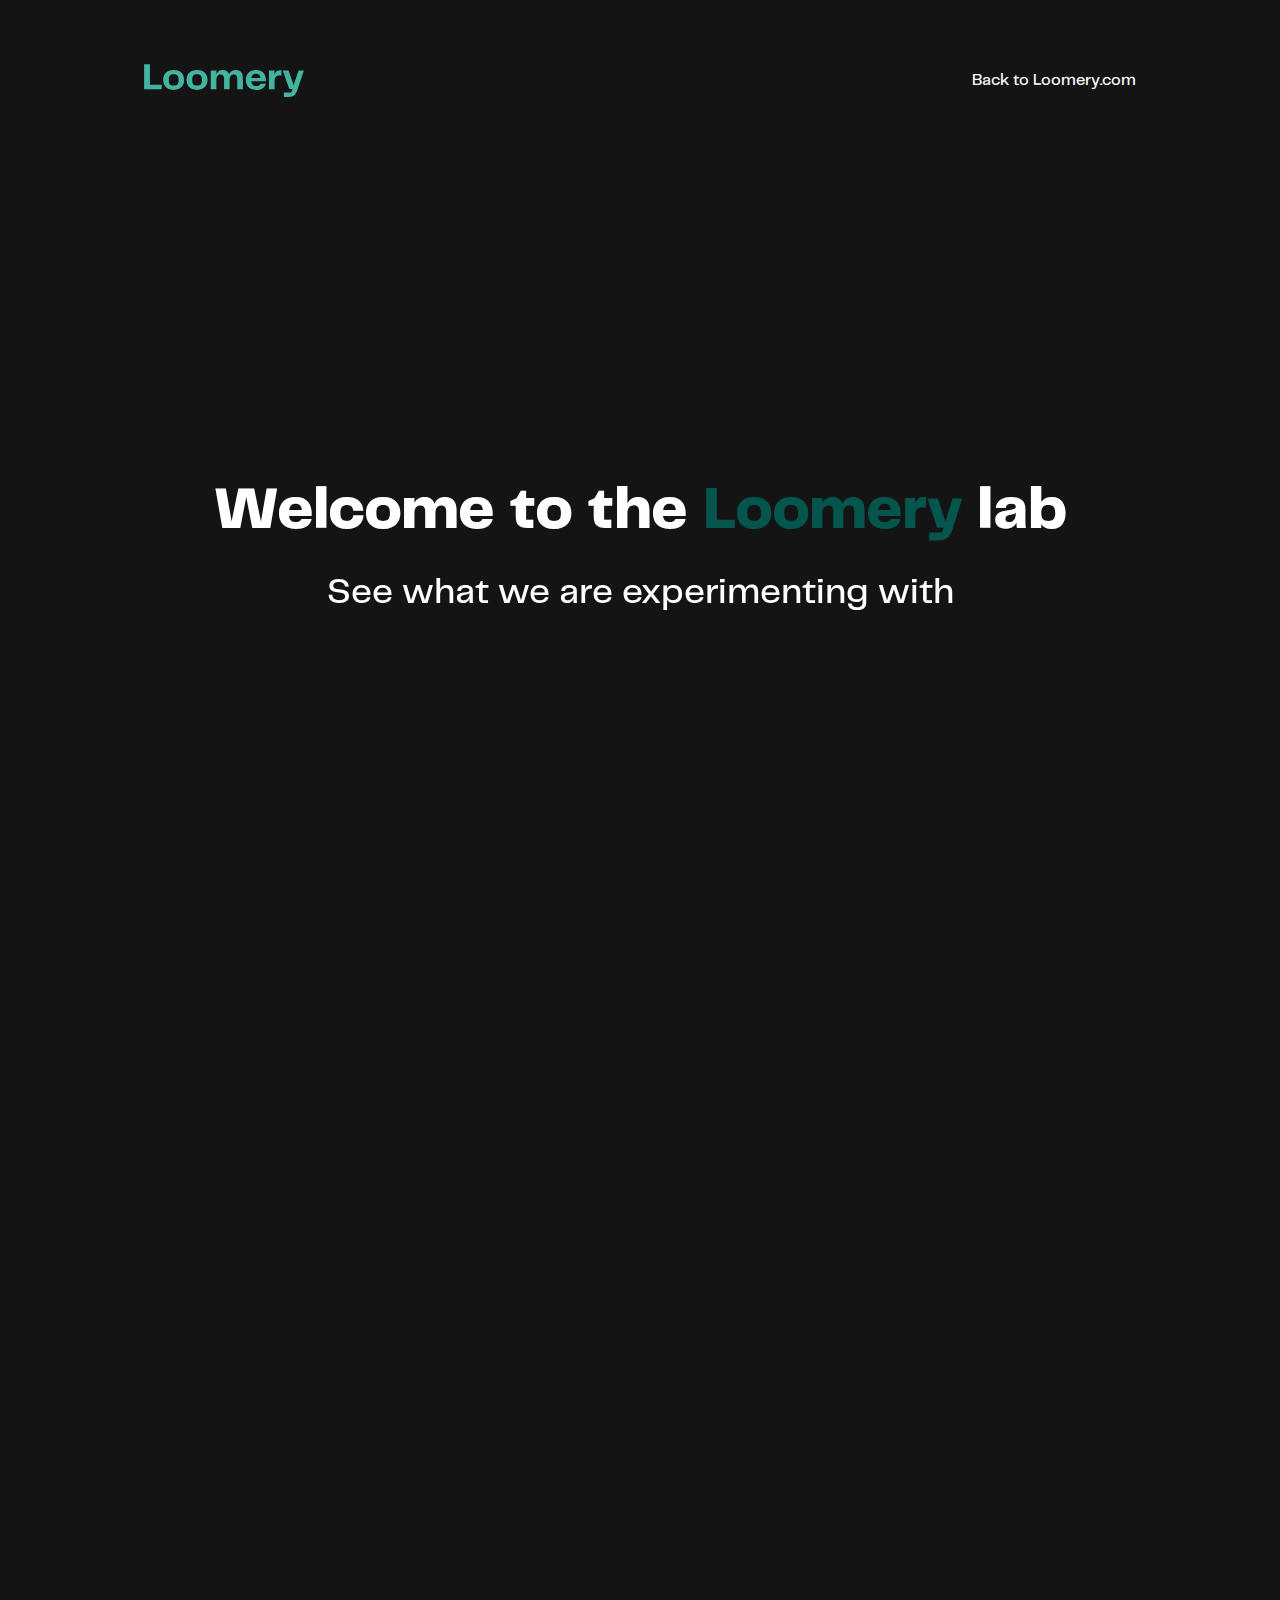
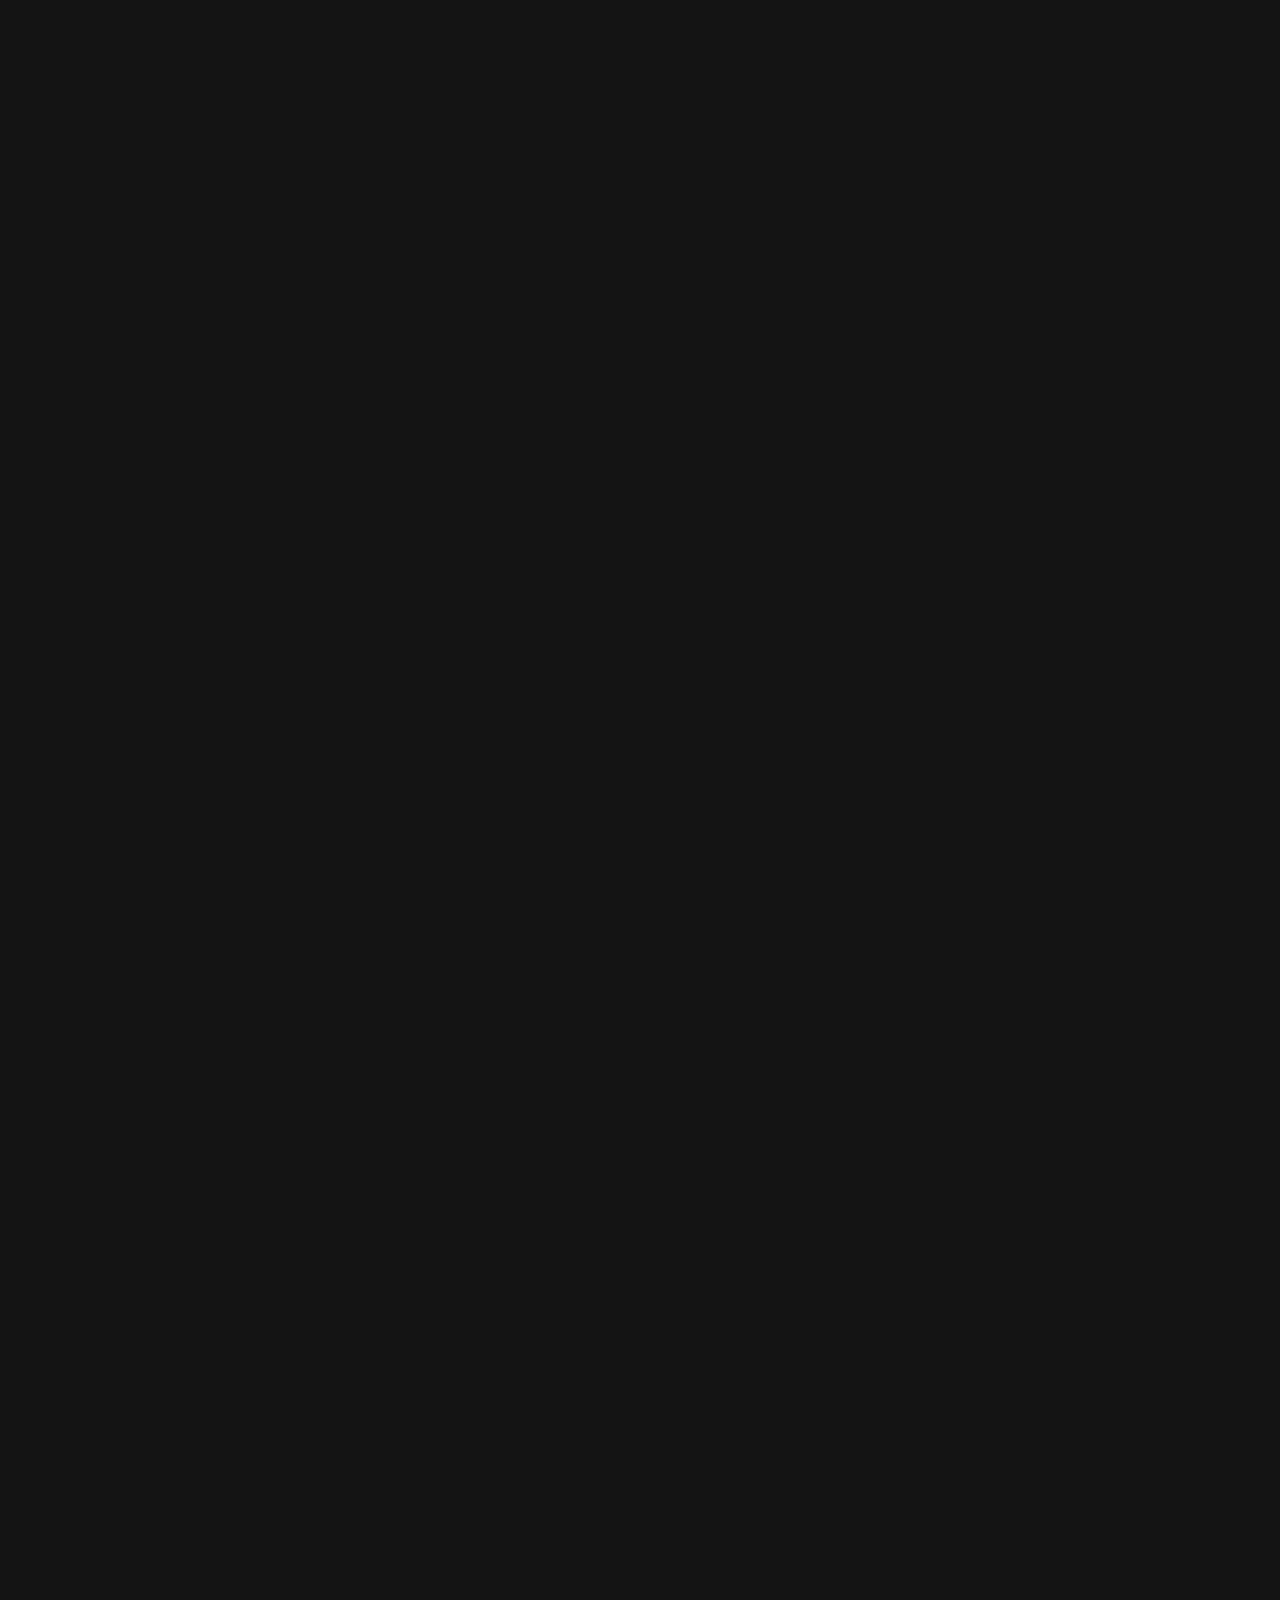
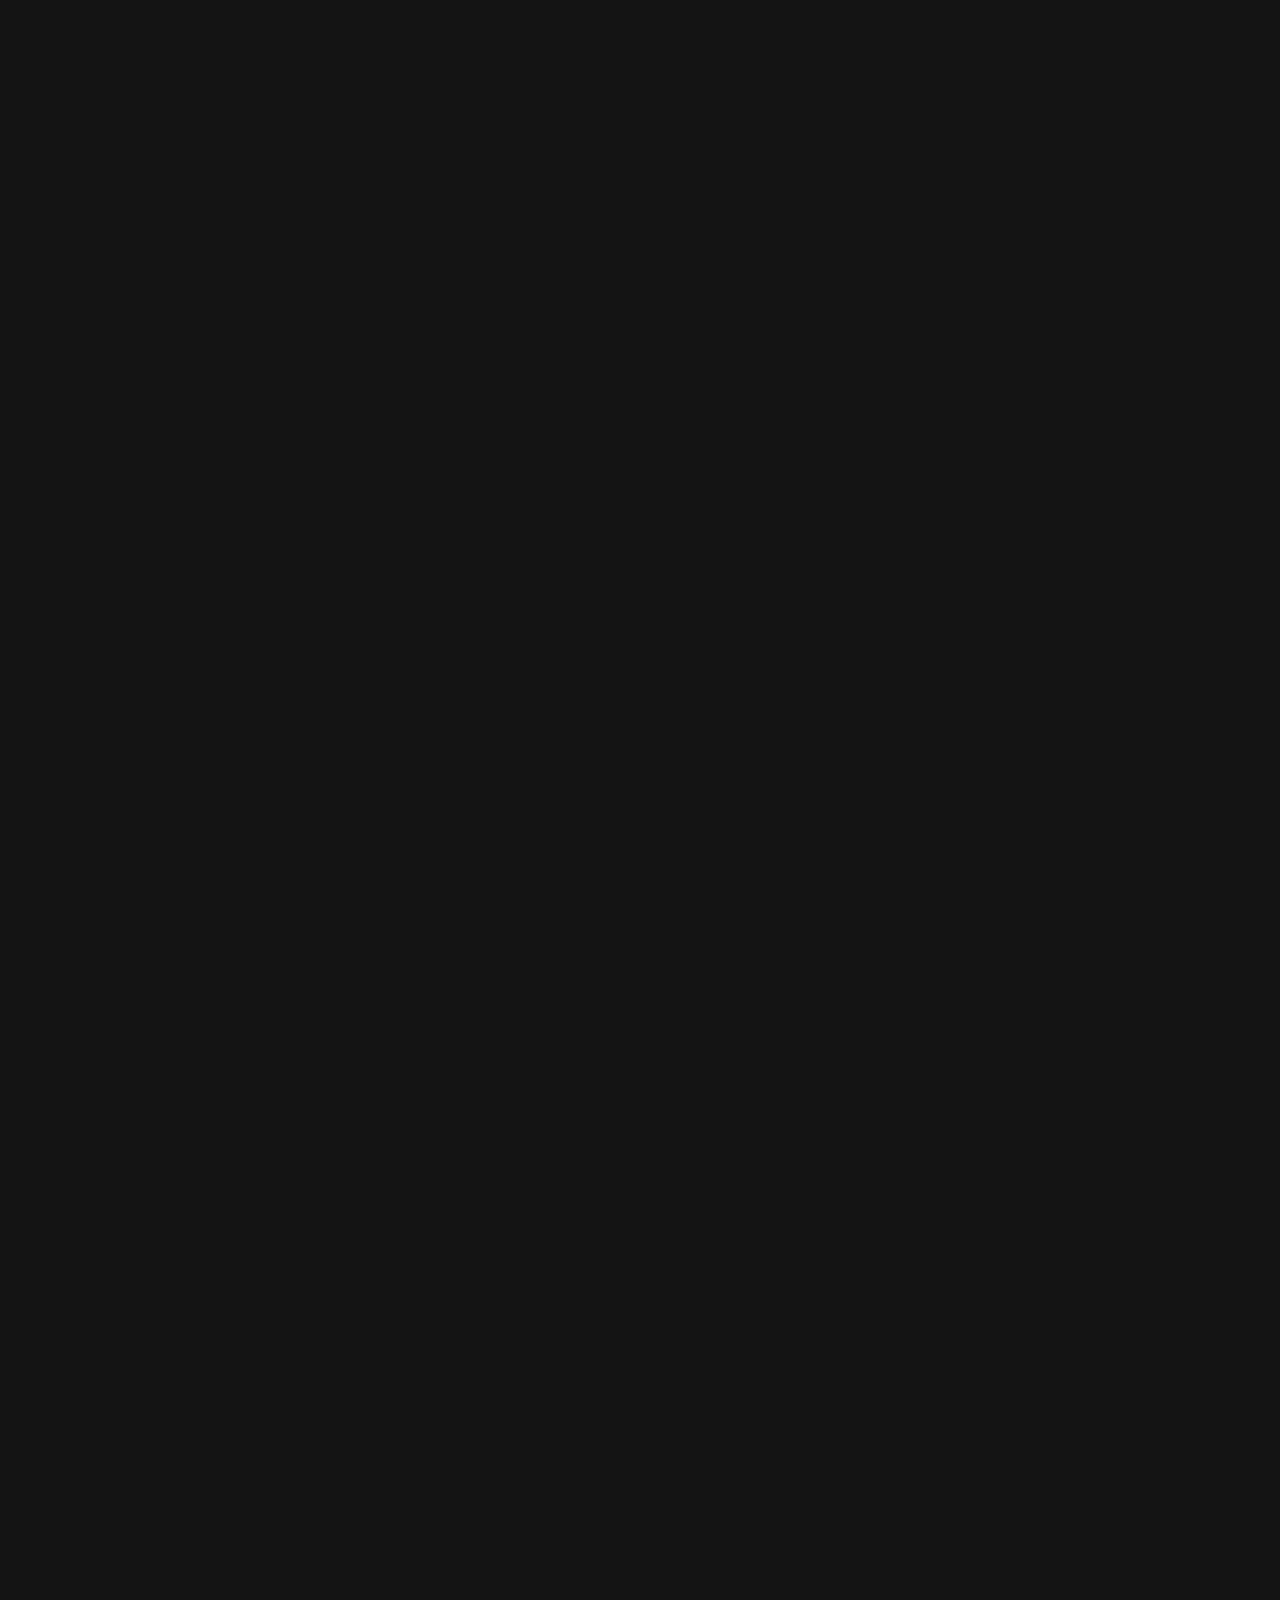
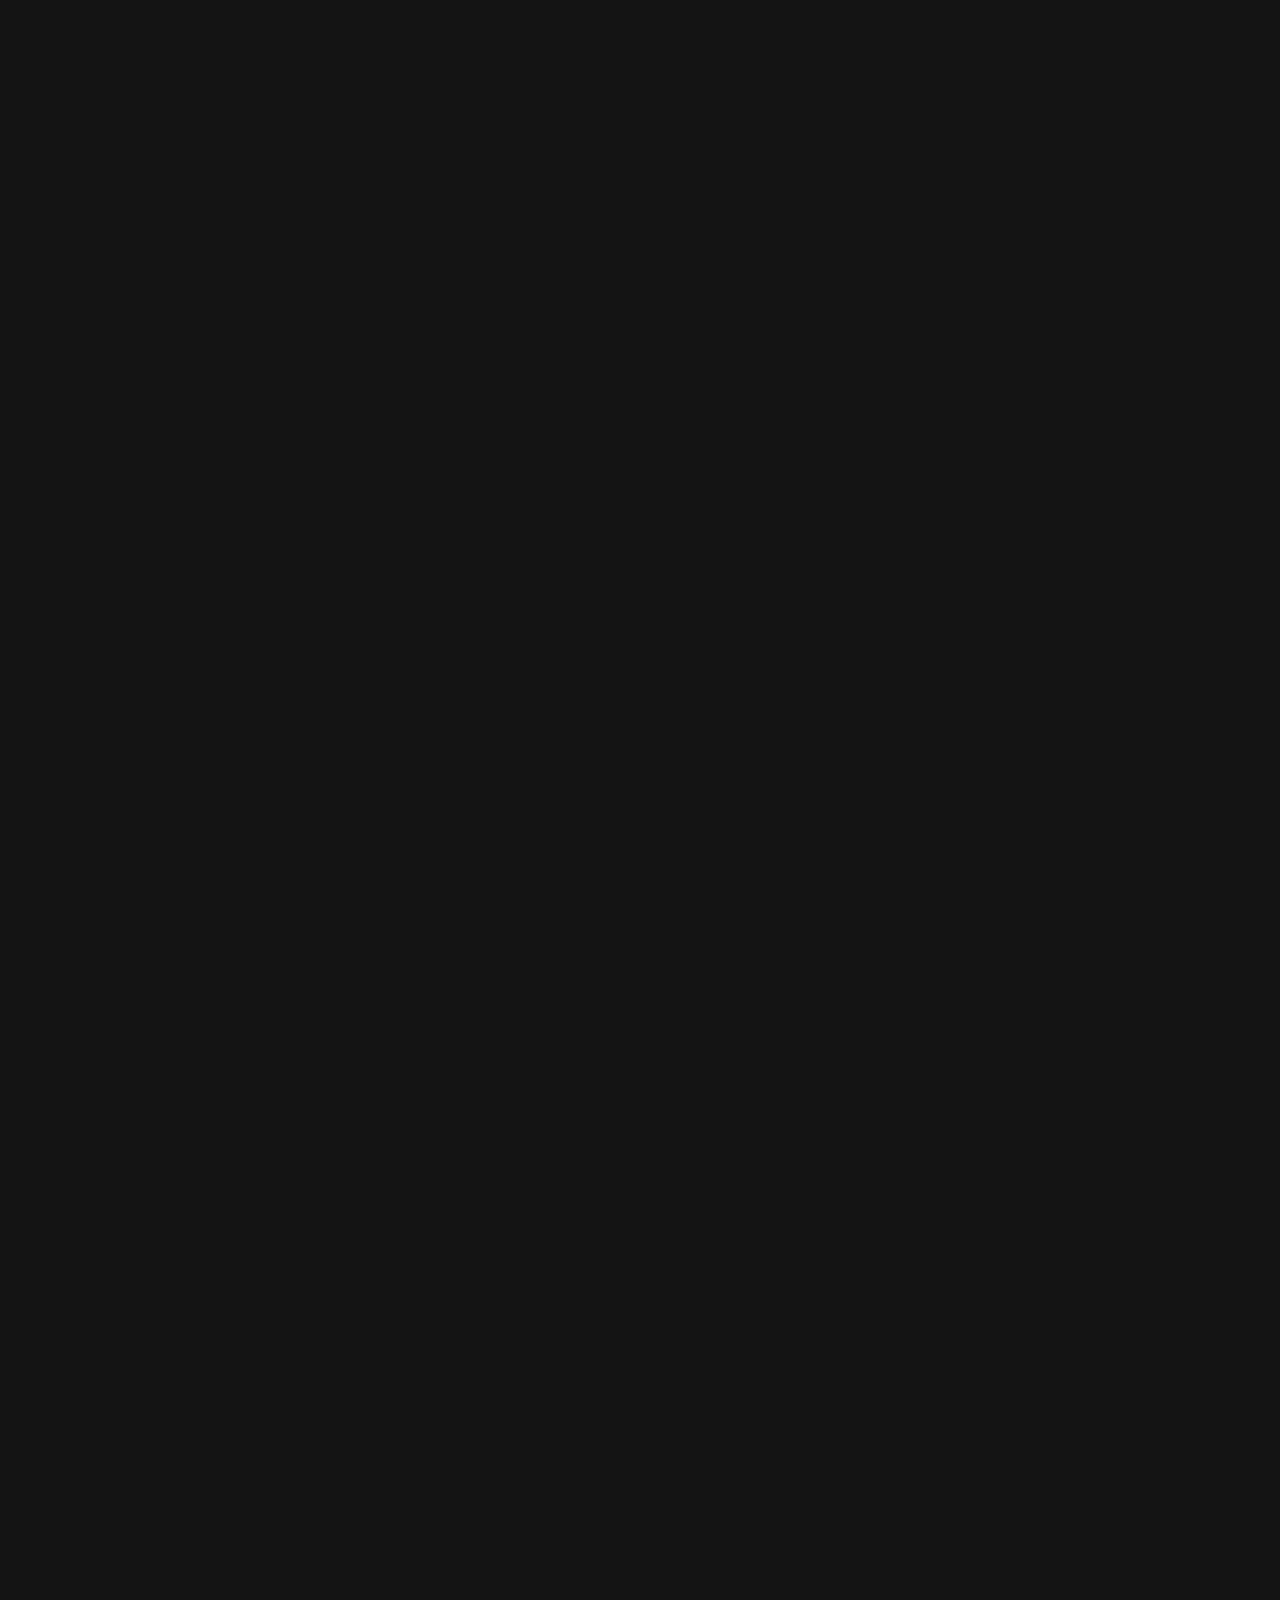
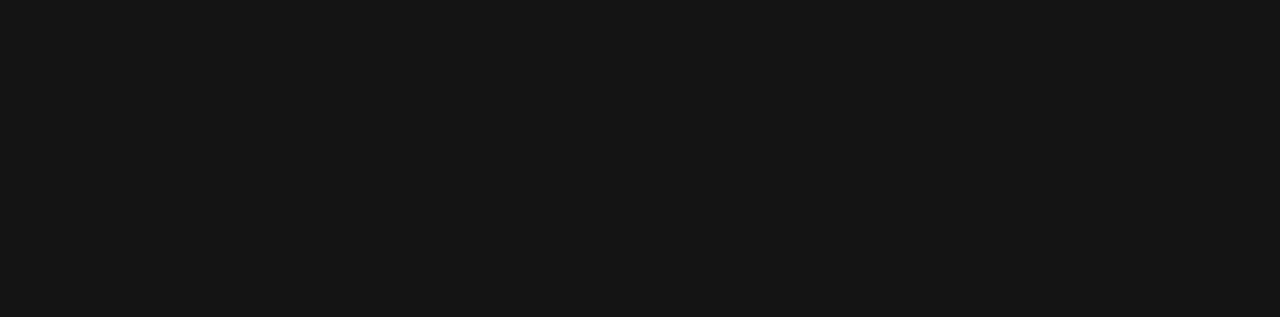
<file: index.html>
<!DOCTYPE html><html lang="en"> <head><meta charset="UTF-8"><meta name="description" content="Astro description"><meta name="viewport" content="width=device-width"><link rel="icon" type="image/svg+xml" href="/favicon.svg"><link rel="stylesheet" href="/global.css"><meta name="generator" content="Astro v4.1.0"><title>Welcome to the Loomery lab.</title><!-- Open Graph / Facebook --><meta property="og:type" content="website"><meta property="og:url" content="https://lab.loomery.com"><meta property="og:title" content="Welcome to the Loomery lab."><meta property="og:description" content="See what we are experimenting with."><meta property="og:image" content=""><!-- Twitter --><meta property="twitter:card" content="summary_large_image"><meta property="twitter:url" content="https://lab.loomery.com"><meta property="twitter:title" content="Welcome to the Loomery lab."><meta property="twitter:description" content="See what we are experimenting with."><meta property="twitter:image" content=""><link rel="stylesheet" href="/assets/asset.dGvTjJ5y.css" />
<link rel="stylesheet" href="/assets/asset.fj2nHS_6.css" />
<style>:root{--accent: #52A894}html{background:#141414;color:#fff}code{font-family:Menlo,Monaco,Lucida Console,Liberation Mono,DejaVu Sans Mono,Bitstream Vera Sans Mono,Courier New,monospace}
</style><script type="module" src="/_astro/hoisted.R2r_4uiY.js"></script></head> <body class="p-8 md:px-32 md:py-16"> <header> <nav class="text-brand-light flex md:flex-row justify-between items-center"> <a href="https://loomery.com" class="px-4"><img src="/Loomery.svg"></a> <div class="hidden md:block"> <a href="https://loomery.com" class="px-4">Back to Loomery.com</a> </div> <div class="md:hidden"> <a href="https://loomery.com"> <!-- Home icon --> <svg class="h-6 w-6 fill-current" xmlns="http://www.w3.org/2000/svg" fill="none" viewBox="0 0 24 24" stroke="currentColor"> <path stroke-linecap="round" stroke-linejoin="round" stroke-width="2" d="M3 12l2-2m0 0l7-7 7 7M5 10v10a1 1 0 002 0v-6a1 1 0 011-1h6a1 1 0 011 1v6a1 1 0 002 0V10m-9 5a1 1 0 11-2 0 1 1 0 012 0z"></path> </svg> </a> </div> </nav> </header> <main>  <section class="text-center h-screen md:h-1/2" data-aos="fade-in"> <div class="flex flex-col justify-center items-center space-y-8 my-24 py-24 md:my-48 md:py-48"> <h1 class="text-3xl md:text-6xl font-bold">Welcome to the <b class="text-brand-dark">Loomery</b> lab</h1> <h3 class="text-xl md:text-4xl">See what we are experimenting with</h3> </div> </section> <section class="flex flex-col justify-center items-center text-center space-y-8 md:space-y-16 mt-20 md:mt-44 lg:mt-96"> <div class="flex flex-wrap justify-center space-x-4 md:space-x-8" data-aos="zoom-in"> <img class="h-12 md:h-24" src="/ML.svg"><img class="h-12 md:h-24" src="/XR.svg"> </div> <div data-aos="fade-in"> <h1 class="text-4xl md:text-8xl mb-8 md:mb-16 tracking-wide">GenML <b class="text-brand-dark font-bold">x</b> XR</h1> </div>  <div class="flex flex-col text-center items-center space-y-8 md:space-y-16 pb-24 md:pb-12"> <div class="space-y-2 md:space-y-4 max-w-xs md:max-w-4xl"> <h2 class="text-3xl md:text-5xl leading-tight" data-aos="fade-right">Introducing StorySight</h2> <h2 class="text-xl md:text-3xl text-gray-400" data-aos="fade-left">Apple Vision Pro</h2> </div> <iframe src="https://player.vimeo.com/video/844899766?h=ab41a358f5&#38;autoplay=1&#38;loop=1" class="w-[70vw] h-[30vh] lg:w-[900px] lg:h-[700px]" allow="autoplay; fullscreen" allowfullscreen data-aos="fade-in"></iframe> <p class="max-w-xs md:max-w-3xl text-sm md:text-xl" data-aos="fade-up">StorySight is an experience that combines XR and GenML that allows you to be inside the story, experiencing books in a whole new dimension. StorySight is an example of how GenML can be married up with spatial computing to create new experiences.</p> <a href="/prototypes/storysight" class="text-xl md:text-2xl text-brand-dark" data-aos="fade-in">Learn more</a> </div>  </section> <section class="flex flex-col justify-center items-center text-center space-y-8 md:space-y-16 mt-20 md:mt-44 lg:mt-96"> <div class="flex flex-wrap justify-center space-x-4 md:space-x-8" data-aos="zoom-in"> <img class="h-12 md:h-24" src="/ML.svg"> </div> <div data-aos="fade-in"> <h1 class="text-4xl md:text-8xl mb-8 md:mb-16 tracking-wide">Machine Learning <b class="text-brand-dark font-bold"></b> </h1> </div>  <div class="flex flex-col text-center items-center space-y-8 md:space-y-16 pb-24 md:pb-12"> <div class="space-y-2 md:space-y-4 max-w-xs md:max-w-4xl"> <h2 class="text-3xl md:text-5xl leading-tight" data-aos="fade-right">Generate narration for ANY video</h2> <h2 class="text-xl md:text-3xl text-gray-400" data-aos="fade-left">iOS</h2> </div> <iframe src="https://player.vimeo.com/video/899177107?h=ab41a358f5&#38;autoplay=1&#38;loop=1" class="w-[70vw] h-[30vh] lg:w-[900px] lg:h-[700px]" allow="autoplay; fullscreen" allowfullscreen data-aos="fade-in"></iframe> <p class="max-w-xs md:max-w-3xl text-sm md:text-xl" data-aos="fade-up">Generate cool voiceovers to your videos in any style your like. This is me doing callisthenics in the video with narration in the style of Alan Partrige doing a eulogy.</p> <a href="/prototypes/storysight" class="text-xl md:text-2xl text-brand-dark" data-aos="fade-in">Learn more</a> </div>  </section> <section class="flex flex-col justify-center items-center text-center space-y-8 md:space-y-16 mt-20 md:mt-44 lg:mt-96"> <div class="flex flex-wrap justify-center space-x-4 md:space-x-8" data-aos="zoom-in"> <img class="h-12 md:h-24" src="/XR.svg"> </div> <div data-aos="fade-in"> <h1 class="text-4xl md:text-8xl mb-8 md:mb-16 tracking-wide">Extended Reality <b class="text-brand-dark font-bold"></b> </h1> </div>  <div class="flex flex-col text-center items-center space-y-8 md:space-y-16 pb-24 md:pb-12"> <div class="space-y-2 md:space-y-4 max-w-xs md:max-w-4xl"> <h2 class="text-3xl md:text-5xl leading-tight" data-aos="fade-right">Your personalised shopping experience with XR</h2> <h2 class="text-xl md:text-3xl text-gray-400" data-aos="fade-left">Apple Vision Pro</h2> </div> <iframe src="https://player.vimeo.com/video/899182055?h=ab41a358f5&#38;autoplay=1&#38;loop=1" class="w-[70vw] h-[30vh] lg:w-[900px] lg:h-[700px]" allow="autoplay; fullscreen" allowfullscreen data-aos="fade-in"></iframe> <p class="max-w-xs md:max-w-3xl text-sm md:text-xl" data-aos="fade-up">All the benefits of a brick and mortar store, but in the comfort of your own home. This is a demo of how XR can be used to create a personalised shopping experience with fully customisable life size shop items.</p> <a href="/prototypes/storysight" class="text-xl md:text-2xl text-brand-dark" data-aos="fade-in">Learn more</a> </div>  </section>  </main>  </body> </html>
</file>
<file: global.css>
@import url('https://fonts.googleapis.com/css2?family=Montserrat');

@font-face {
    font-family: 'Telegraf';
    src: url('/fonts/Telegraf-Regular.woff2') format('woff2'),
         url('/fonts/Telegraf-Regular.woff') format('woff');
    font-weight: 400;
    font-style: normal;
}

@font-face {
    font-family: 'Telegraf';
    src: url('/fonts/Telegraf-Medium.woff2') format('woff2'),
         url('/fonts/Telegraf-Medium.woff') format('woff');
    font-weight: 400;
    font-style: normal;
}

/* @font-face {
    font-family: 'Telegraf';
    src: url('/fonts/Telegraf-Black.woff2') format('woff2'),
         url('/fonts/Telegraf-Black.woff') format('woff');
    font-weight: 400;
    font-style: normal;
} */
  
@font-face {
    font-family: 'Telegraf';
    src: url('/fonts/Telegraf-Bold.woff2') format('woff2'),
         url('/fonts/Telegraf-Bold.woff') format('woff');
    font-weight: 700;
    font-style: normal;
}

@font-face {
    font-family: 'Telegraf';
    src: url('/fonts/Telegraf-SemiBold.woff2') format('woff2'),
         url('/fonts/Telegraf-SemiBold.woff') format('woff');
    font-weight: 700;
    font-style: normal;
}

@font-face {
    font-family: 'Telegraf';
    src: url('/fonts/Telegraf-UltraBold.woff2') format('woff2'),
         url('/fonts/Telegraf-UltraBold.woff') format('woff');
    font-weight: 700;
    font-style: normal;
}
  
@font-face {
    font-family: 'Telegraf';
    src: url('/fonts/Telegraf-Italic.woff2') format('woff2'),
         url('/fonts/Telegraf-Italic.woff') format('woff');
    font-weight: 400;
    font-style: italic;
}
  
@font-face {
    font-family: 'Telegraf';
    src: url('/fonts/Telegraf-BoldItalic.woff2') format('woff2'),
         url('/fonts/Telegraf-BoldItalic.woff') format('woff');
    font-weight: 700;
    font-style: italic;
}

* {
    font-family: 'Telegraf', 'Montserrat', sans-serif;
}
</file>
<file: assets/asset.fj2nHS_6.css>
*,:before,:after{box-sizing:border-box;border-width:0;border-style:solid;border-color:#e5e7eb}:before,:after{--tw-content: ""}html{line-height:1.5;-webkit-text-size-adjust:100%;-moz-tab-size:4;-o-tab-size:4;tab-size:4;font-family:ui-sans-serif,system-ui,-apple-system,BlinkMacSystemFont,Segoe UI,Roboto,Helvetica Neue,Arial,Noto Sans,sans-serif,"Apple Color Emoji","Segoe UI Emoji",Segoe UI Symbol,"Noto Color Emoji";font-feature-settings:normal;font-variation-settings:normal}body{margin:0;line-height:inherit}hr{height:0;color:inherit;border-top-width:1px}abbr:where([title]){-webkit-text-decoration:underline dotted;text-decoration:underline dotted}h1,h2,h3,h4,h5,h6{font-size:inherit;font-weight:inherit}a{color:inherit;text-decoration:inherit}b,strong{font-weight:bolder}code,kbd,samp,pre{font-family:ui-monospace,SFMono-Regular,Menlo,Monaco,Consolas,Liberation Mono,Courier New,monospace;font-feature-settings:normal;font-variation-settings:normal;font-size:1em}small{font-size:80%}sub,sup{font-size:75%;line-height:0;position:relative;vertical-align:baseline}sub{bottom:-.25em}sup{top:-.5em}table{text-indent:0;border-color:inherit;border-collapse:collapse}button,input,optgroup,select,textarea{font-family:inherit;font-feature-settings:inherit;font-variation-settings:inherit;font-size:100%;font-weight:inherit;line-height:inherit;color:inherit;margin:0;padding:0}button,select{text-transform:none}button,[type=button],[type=reset],[type=submit]{-webkit-appearance:button;background-color:transparent;background-image:none}:-moz-focusring{outline:auto}:-moz-ui-invalid{box-shadow:none}progress{vertical-align:baseline}::-webkit-inner-spin-button,::-webkit-outer-spin-button{height:auto}[type=search]{-webkit-appearance:textfield;outline-offset:-2px}::-webkit-search-decoration{-webkit-appearance:none}::-webkit-file-upload-button{-webkit-appearance:button;font:inherit}summary{display:list-item}blockquote,dl,dd,h1,h2,h3,h4,h5,h6,hr,figure,p,pre{margin:0}fieldset{margin:0;padding:0}legend{padding:0}ol,ul,menu{list-style:none;margin:0;padding:0}dialog{padding:0}textarea{resize:vertical}input::-moz-placeholder,textarea::-moz-placeholder{opacity:1;color:#9ca3af}input::placeholder,textarea::placeholder{opacity:1;color:#9ca3af}button,[role=button]{cursor:pointer}:disabled{cursor:default}img,svg,video,canvas,audio,iframe,embed,object{display:block;vertical-align:middle}img,video{max-width:100%;height:auto}[hidden]{display:none}*,:before,:after{--tw-border-spacing-x: 0;--tw-border-spacing-y: 0;--tw-translate-x: 0;--tw-translate-y: 0;--tw-rotate: 0;--tw-skew-x: 0;--tw-skew-y: 0;--tw-scale-x: 1;--tw-scale-y: 1;--tw-pan-x: ;--tw-pan-y: ;--tw-pinch-zoom: ;--tw-scroll-snap-strictness: proximity;--tw-gradient-from-position: ;--tw-gradient-via-position: ;--tw-gradient-to-position: ;--tw-ordinal: ;--tw-slashed-zero: ;--tw-numeric-figure: ;--tw-numeric-spacing: ;--tw-numeric-fraction: ;--tw-ring-inset: ;--tw-ring-offset-width: 0px;--tw-ring-offset-color: #fff;--tw-ring-color: rgb(59 130 246 / .5);--tw-ring-offset-shadow: 0 0 #0000;--tw-ring-shadow: 0 0 #0000;--tw-shadow: 0 0 #0000;--tw-shadow-colored: 0 0 #0000;--tw-blur: ;--tw-brightness: ;--tw-contrast: ;--tw-grayscale: ;--tw-hue-rotate: ;--tw-invert: ;--tw-saturate: ;--tw-sepia: ;--tw-drop-shadow: ;--tw-backdrop-blur: ;--tw-backdrop-brightness: ;--tw-backdrop-contrast: ;--tw-backdrop-grayscale: ;--tw-backdrop-hue-rotate: ;--tw-backdrop-invert: ;--tw-backdrop-opacity: ;--tw-backdrop-saturate: ;--tw-backdrop-sepia: }::backdrop{--tw-border-spacing-x: 0;--tw-border-spacing-y: 0;--tw-translate-x: 0;--tw-translate-y: 0;--tw-rotate: 0;--tw-skew-x: 0;--tw-skew-y: 0;--tw-scale-x: 1;--tw-scale-y: 1;--tw-pan-x: ;--tw-pan-y: ;--tw-pinch-zoom: ;--tw-scroll-snap-strictness: proximity;--tw-gradient-from-position: ;--tw-gradient-via-position: ;--tw-gradient-to-position: ;--tw-ordinal: ;--tw-slashed-zero: ;--tw-numeric-figure: ;--tw-numeric-spacing: ;--tw-numeric-fraction: ;--tw-ring-inset: ;--tw-ring-offset-width: 0px;--tw-ring-offset-color: #fff;--tw-ring-color: rgb(59 130 246 / .5);--tw-ring-offset-shadow: 0 0 #0000;--tw-ring-shadow: 0 0 #0000;--tw-shadow: 0 0 #0000;--tw-shadow-colored: 0 0 #0000;--tw-blur: ;--tw-brightness: ;--tw-contrast: ;--tw-grayscale: ;--tw-hue-rotate: ;--tw-invert: ;--tw-saturate: ;--tw-sepia: ;--tw-drop-shadow: ;--tw-backdrop-blur: ;--tw-backdrop-brightness: ;--tw-backdrop-contrast: ;--tw-backdrop-grayscale: ;--tw-backdrop-hue-rotate: ;--tw-backdrop-invert: ;--tw-backdrop-opacity: ;--tw-backdrop-saturate: ;--tw-backdrop-sepia: }.container{width:100%}@media (min-width: 640px){.container{max-width:640px}}@media (min-width: 768px){.container{max-width:768px}}@media (min-width: 1024px){.container{max-width:1024px}}@media (min-width: 1280px){.container{max-width:1280px}}@media (min-width: 1536px){.container{max-width:1536px}}.static{position:static}.fixed{position:fixed}.absolute{position:absolute}.relative{position:relative}.bottom-0{bottom:0}.m-8{margin:2rem}.mx-auto{margin-left:auto;margin-right:auto}.my-24{margin-top:6rem;margin-bottom:6rem}.mb-32{margin-bottom:8rem}.mb-8{margin-bottom:2rem}.mt-20{margin-top:5rem}.flex{display:flex}.grid{display:grid}.hidden{display:none}.h-12{height:3rem}.h-16{height:4rem}.h-24{height:6rem}.h-32{height:8rem}.h-6{height:1.5rem}.h-\[100vh\]{height:100vh}.h-\[30vh\]{height:30vh}.h-auto{height:auto}.h-screen{height:100vh}.max-h-48{max-height:12rem}.w-40{width:10rem}.w-52{width:13rem}.w-6{width:1.5rem}.w-\[70vw\]{width:70vw}.w-full{width:100%}.max-w-2xl{max-width:42rem}.max-w-4xl{max-width:56rem}.max-w-lg{max-width:32rem}.max-w-xs{max-width:20rem}.transform{transform:translate(var(--tw-translate-x),var(--tw-translate-y)) rotate(var(--tw-rotate)) skew(var(--tw-skew-x)) skewY(var(--tw-skew-y)) scaleX(var(--tw-scale-x)) scaleY(var(--tw-scale-y))}.grid-cols-1{grid-template-columns:repeat(1,minmax(0,1fr))}.flex-row{flex-direction:row}.flex-col{flex-direction:column}.flex-wrap{flex-wrap:wrap}.items-center{align-items:center}.justify-center{justify-content:center}.justify-between{justify-content:space-between}.gap-16{gap:4rem}.space-x-4>:not([hidden])~:not([hidden]){--tw-space-x-reverse: 0;margin-right:calc(1rem * var(--tw-space-x-reverse));margin-left:calc(1rem * calc(1 - var(--tw-space-x-reverse)))}.space-y-12>:not([hidden])~:not([hidden]){--tw-space-y-reverse: 0;margin-top:calc(3rem * calc(1 - var(--tw-space-y-reverse)));margin-bottom:calc(3rem * var(--tw-space-y-reverse))}.space-y-16>:not([hidden])~:not([hidden]){--tw-space-y-reverse: 0;margin-top:calc(4rem * calc(1 - var(--tw-space-y-reverse)));margin-bottom:calc(4rem * var(--tw-space-y-reverse))}.space-y-2>:not([hidden])~:not([hidden]){--tw-space-y-reverse: 0;margin-top:calc(.5rem * calc(1 - var(--tw-space-y-reverse)));margin-bottom:calc(.5rem * var(--tw-space-y-reverse))}.space-y-20>:not([hidden])~:not([hidden]){--tw-space-y-reverse: 0;margin-top:calc(5rem * calc(1 - var(--tw-space-y-reverse)));margin-bottom:calc(5rem * var(--tw-space-y-reverse))}.space-y-4>:not([hidden])~:not([hidden]){--tw-space-y-reverse: 0;margin-top:calc(1rem * calc(1 - var(--tw-space-y-reverse)));margin-bottom:calc(1rem * var(--tw-space-y-reverse))}.space-y-48>:not([hidden])~:not([hidden]){--tw-space-y-reverse: 0;margin-top:calc(12rem * calc(1 - var(--tw-space-y-reverse)));margin-bottom:calc(12rem * var(--tw-space-y-reverse))}.space-y-8>:not([hidden])~:not([hidden]){--tw-space-y-reverse: 0;margin-top:calc(2rem * calc(1 - var(--tw-space-y-reverse)));margin-bottom:calc(2rem * var(--tw-space-y-reverse))}.rounded-full{border-radius:9999px}.rounded-lg{border-radius:.5rem}.rounded-xl{border-radius:.75rem}.bg-brand-dark{--tw-bg-opacity: 1;background-color:rgb(4 86 77 / var(--tw-bg-opacity))}.bg-opacity-30{--tw-bg-opacity: .3}.bg-gradient-to-t{background-image:linear-gradient(to top,var(--tw-gradient-stops))}.from-bg-dark{--tw-gradient-from: #141414 var(--tw-gradient-from-position);--tw-gradient-to: rgb(20 20 20 / 0) var(--tw-gradient-to-position);--tw-gradient-stops: var(--tw-gradient-from), var(--tw-gradient-to)}.bg-cover{background-size:cover}.bg-center{background-position:center}.fill-current{fill:currentColor}.p-12{padding:3rem}.p-16{padding:4rem}.p-24{padding:6rem}.p-4{padding:1rem}.p-8{padding:2rem}.px-4{padding-left:1rem;padding-right:1rem}.py-24{padding-top:6rem;padding-bottom:6rem}.py-4{padding-top:1rem;padding-bottom:1rem}.pb-16{padding-bottom:4rem}.pb-24{padding-bottom:6rem}.text-left{text-align:left}.text-center{text-align:center}.text-2xl{font-size:1.5rem;line-height:2rem}.text-3xl{font-size:1.875rem;line-height:2.25rem}.text-4xl{font-size:2.25rem;line-height:2.5rem}.text-5xl{font-size:3rem;line-height:1}.text-lg{font-size:1.125rem;line-height:1.75rem}.text-sm{font-size:.875rem;line-height:1.25rem}.text-xl{font-size:1.25rem;line-height:1.75rem}.font-bold{font-weight:700}.leading-relaxed{line-height:1.625}.leading-tight{line-height:1.25}.tracking-wide{letter-spacing:.025em}.text-brand-dark{--tw-text-opacity: 1;color:rgb(4 86 77 / var(--tw-text-opacity))}.text-brand-light{--tw-text-opacity: 1;color:rgb(255 255 255 / var(--tw-text-opacity))}.text-gray-400{--tw-text-opacity: 1;color:rgb(156 163 175 / var(--tw-text-opacity))}.transition{transition-property:color,background-color,border-color,text-decoration-color,fill,stroke,opacity,box-shadow,transform,filter,-webkit-backdrop-filter;transition-property:color,background-color,border-color,text-decoration-color,fill,stroke,opacity,box-shadow,transform,filter,backdrop-filter;transition-property:color,background-color,border-color,text-decoration-color,fill,stroke,opacity,box-shadow,transform,filter,backdrop-filter,-webkit-backdrop-filter;transition-timing-function:cubic-bezier(.4,0,.2,1);transition-duration:.15s}.transition-colors{transition-property:color,background-color,border-color,text-decoration-color,fill,stroke;transition-timing-function:cubic-bezier(.4,0,.2,1);transition-duration:.15s}.duration-200{transition-duration:.2s}.duration-300{transition-duration:.3s}.ease-in-out{transition-timing-function:cubic-bezier(.4,0,.2,1)}.hover\:scale-105:hover{--tw-scale-x: 1.05;--tw-scale-y: 1.05;transform:translate(var(--tw-translate-x),var(--tw-translate-y)) rotate(var(--tw-rotate)) skew(var(--tw-skew-x)) skewY(var(--tw-skew-y)) scaleX(var(--tw-scale-x)) scaleY(var(--tw-scale-y))}.hover\:bg-opacity-40:hover{--tw-bg-opacity: .4}.hover\:text-accent:hover{--tw-text-opacity: 1;color:rgb(66 180 159 / var(--tw-text-opacity))}.hover\:shadow-xl:hover{--tw-shadow: 0 20px 25px -5px rgb(0 0 0 / .1), 0 8px 10px -6px rgb(0 0 0 / .1);--tw-shadow-colored: 0 20px 25px -5px var(--tw-shadow-color), 0 8px 10px -6px var(--tw-shadow-color);box-shadow:var(--tw-ring-offset-shadow, 0 0 #0000),var(--tw-ring-shadow, 0 0 #0000),var(--tw-shadow)}@media (min-width: 768px){.md\:order-first{order:-9999}.md\:order-last{order:9999}.md\:my-48{margin-top:12rem;margin-bottom:12rem}.md\:mb-0{margin-bottom:0}.md\:mb-16{margin-bottom:4rem}.md\:mt-44{margin-top:11rem}.md\:block{display:block}.md\:grid{display:grid}.md\:hidden{display:none}.md\:h-1\/2{height:50%}.md\:h-24{height:6rem}.md\:h-\[90vh\]{height:90vh}.md\:max-w-3xl{max-width:48rem}.md\:max-w-4xl{max-width:56rem}.md\:grid-cols-1{grid-template-columns:repeat(1,minmax(0,1fr))}.md\:grid-cols-2{grid-template-columns:repeat(2,minmax(0,1fr))}.md\:flex-row{flex-direction:row}.md\:gap-16{gap:4rem}.md\:space-x-8>:not([hidden])~:not([hidden]){--tw-space-x-reverse: 0;margin-right:calc(2rem * var(--tw-space-x-reverse));margin-left:calc(2rem * calc(1 - var(--tw-space-x-reverse)))}.md\:space-y-16>:not([hidden])~:not([hidden]){--tw-space-y-reverse: 0;margin-top:calc(4rem * calc(1 - var(--tw-space-y-reverse)));margin-bottom:calc(4rem * var(--tw-space-y-reverse))}.md\:space-y-4>:not([hidden])~:not([hidden]){--tw-space-y-reverse: 0;margin-top:calc(1rem * calc(1 - var(--tw-space-y-reverse)));margin-bottom:calc(1rem * var(--tw-space-y-reverse))}.md\:bg-fixed{background-attachment:fixed}.md\:px-32{padding-left:8rem;padding-right:8rem}.md\:py-16{padding-top:4rem;padding-bottom:4rem}.md\:py-48{padding-top:12rem;padding-bottom:12rem}.md\:pb-12{padding-bottom:3rem}.md\:text-2xl{font-size:1.5rem;line-height:2rem}.md\:text-3xl{font-size:1.875rem;line-height:2.25rem}.md\:text-4xl{font-size:2.25rem;line-height:2.5rem}.md\:text-5xl{font-size:3rem;line-height:1}.md\:text-6xl{font-size:3.75rem;line-height:1}.md\:text-8xl{font-size:6rem;line-height:1}.md\:text-xl{font-size:1.25rem;line-height:1.75rem}}@media (min-width: 1024px){.lg\:mt-96{margin-top:24rem}.lg\:h-\[700px\]{height:700px}.lg\:w-\[900px\]{width:900px}.lg\:grid-cols-4{grid-template-columns:repeat(4,minmax(0,1fr))}.lg\:text-3xl{font-size:1.875rem;line-height:2.25rem}.lg\:text-7xl{font-size:4.5rem;line-height:1}}
</file>
<file: assets/asset.dGvTjJ5y.css>
[data-aos][data-aos][data-aos-duration="50"],body[data-aos-duration="50"] [data-aos]{transition-duration:50ms}[data-aos][data-aos][data-aos-delay="50"],body[data-aos-delay="50"] [data-aos]{transition-delay:0}[data-aos][data-aos][data-aos-delay="50"].aos-animate,body[data-aos-delay="50"] [data-aos].aos-animate{transition-delay:50ms}[data-aos][data-aos][data-aos-duration="100"],body[data-aos-duration="100"] [data-aos]{transition-duration:.1s}[data-aos][data-aos][data-aos-delay="100"],body[data-aos-delay="100"] [data-aos]{transition-delay:0}[data-aos][data-aos][data-aos-delay="100"].aos-animate,body[data-aos-delay="100"] [data-aos].aos-animate{transition-delay:.1s}[data-aos][data-aos][data-aos-duration="150"],body[data-aos-duration="150"] [data-aos]{transition-duration:.15s}[data-aos][data-aos][data-aos-delay="150"],body[data-aos-delay="150"] [data-aos]{transition-delay:0}[data-aos][data-aos][data-aos-delay="150"].aos-animate,body[data-aos-delay="150"] [data-aos].aos-animate{transition-delay:.15s}[data-aos][data-aos][data-aos-duration="200"],body[data-aos-duration="200"] [data-aos]{transition-duration:.2s}[data-aos][data-aos][data-aos-delay="200"],body[data-aos-delay="200"] [data-aos]{transition-delay:0}[data-aos][data-aos][data-aos-delay="200"].aos-animate,body[data-aos-delay="200"] [data-aos].aos-animate{transition-delay:.2s}[data-aos][data-aos][data-aos-duration="250"],body[data-aos-duration="250"] [data-aos]{transition-duration:.25s}[data-aos][data-aos][data-aos-delay="250"],body[data-aos-delay="250"] [data-aos]{transition-delay:0}[data-aos][data-aos][data-aos-delay="250"].aos-animate,body[data-aos-delay="250"] [data-aos].aos-animate{transition-delay:.25s}[data-aos][data-aos][data-aos-duration="300"],body[data-aos-duration="300"] [data-aos]{transition-duration:.3s}[data-aos][data-aos][data-aos-delay="300"],body[data-aos-delay="300"] [data-aos]{transition-delay:0}[data-aos][data-aos][data-aos-delay="300"].aos-animate,body[data-aos-delay="300"] [data-aos].aos-animate{transition-delay:.3s}[data-aos][data-aos][data-aos-duration="350"],body[data-aos-duration="350"] [data-aos]{transition-duration:.35s}[data-aos][data-aos][data-aos-delay="350"],body[data-aos-delay="350"] [data-aos]{transition-delay:0}[data-aos][data-aos][data-aos-delay="350"].aos-animate,body[data-aos-delay="350"] [data-aos].aos-animate{transition-delay:.35s}[data-aos][data-aos][data-aos-duration="400"],body[data-aos-duration="400"] [data-aos]{transition-duration:.4s}[data-aos][data-aos][data-aos-delay="400"],body[data-aos-delay="400"] [data-aos]{transition-delay:0}[data-aos][data-aos][data-aos-delay="400"].aos-animate,body[data-aos-delay="400"] [data-aos].aos-animate{transition-delay:.4s}[data-aos][data-aos][data-aos-duration="450"],body[data-aos-duration="450"] [data-aos]{transition-duration:.45s}[data-aos][data-aos][data-aos-delay="450"],body[data-aos-delay="450"] [data-aos]{transition-delay:0}[data-aos][data-aos][data-aos-delay="450"].aos-animate,body[data-aos-delay="450"] [data-aos].aos-animate{transition-delay:.45s}[data-aos][data-aos][data-aos-duration="500"],body[data-aos-duration="500"] [data-aos]{transition-duration:.5s}[data-aos][data-aos][data-aos-delay="500"],body[data-aos-delay="500"] [data-aos]{transition-delay:0}[data-aos][data-aos][data-aos-delay="500"].aos-animate,body[data-aos-delay="500"] [data-aos].aos-animate{transition-delay:.5s}[data-aos][data-aos][data-aos-duration="550"],body[data-aos-duration="550"] [data-aos]{transition-duration:.55s}[data-aos][data-aos][data-aos-delay="550"],body[data-aos-delay="550"] [data-aos]{transition-delay:0}[data-aos][data-aos][data-aos-delay="550"].aos-animate,body[data-aos-delay="550"] [data-aos].aos-animate{transition-delay:.55s}[data-aos][data-aos][data-aos-duration="600"],body[data-aos-duration="600"] [data-aos]{transition-duration:.6s}[data-aos][data-aos][data-aos-delay="600"],body[data-aos-delay="600"] [data-aos]{transition-delay:0}[data-aos][data-aos][data-aos-delay="600"].aos-animate,body[data-aos-delay="600"] [data-aos].aos-animate{transition-delay:.6s}[data-aos][data-aos][data-aos-duration="650"],body[data-aos-duration="650"] [data-aos]{transition-duration:.65s}[data-aos][data-aos][data-aos-delay="650"],body[data-aos-delay="650"] [data-aos]{transition-delay:0}[data-aos][data-aos][data-aos-delay="650"].aos-animate,body[data-aos-delay="650"] [data-aos].aos-animate{transition-delay:.65s}[data-aos][data-aos][data-aos-duration="700"],body[data-aos-duration="700"] [data-aos]{transition-duration:.7s}[data-aos][data-aos][data-aos-delay="700"],body[data-aos-delay="700"] [data-aos]{transition-delay:0}[data-aos][data-aos][data-aos-delay="700"].aos-animate,body[data-aos-delay="700"] [data-aos].aos-animate{transition-delay:.7s}[data-aos][data-aos][data-aos-duration="750"],body[data-aos-duration="750"] [data-aos]{transition-duration:.75s}[data-aos][data-aos][data-aos-delay="750"],body[data-aos-delay="750"] [data-aos]{transition-delay:0}[data-aos][data-aos][data-aos-delay="750"].aos-animate,body[data-aos-delay="750"] [data-aos].aos-animate{transition-delay:.75s}[data-aos][data-aos][data-aos-duration="800"],body[data-aos-duration="800"] [data-aos]{transition-duration:.8s}[data-aos][data-aos][data-aos-delay="800"],body[data-aos-delay="800"] [data-aos]{transition-delay:0}[data-aos][data-aos][data-aos-delay="800"].aos-animate,body[data-aos-delay="800"] [data-aos].aos-animate{transition-delay:.8s}[data-aos][data-aos][data-aos-duration="850"],body[data-aos-duration="850"] [data-aos]{transition-duration:.85s}[data-aos][data-aos][data-aos-delay="850"],body[data-aos-delay="850"] [data-aos]{transition-delay:0}[data-aos][data-aos][data-aos-delay="850"].aos-animate,body[data-aos-delay="850"] [data-aos].aos-animate{transition-delay:.85s}[data-aos][data-aos][data-aos-duration="900"],body[data-aos-duration="900"] [data-aos]{transition-duration:.9s}[data-aos][data-aos][data-aos-delay="900"],body[data-aos-delay="900"] [data-aos]{transition-delay:0}[data-aos][data-aos][data-aos-delay="900"].aos-animate,body[data-aos-delay="900"] [data-aos].aos-animate{transition-delay:.9s}[data-aos][data-aos][data-aos-duration="950"],body[data-aos-duration="950"] [data-aos]{transition-duration:.95s}[data-aos][data-aos][data-aos-delay="950"],body[data-aos-delay="950"] [data-aos]{transition-delay:0}[data-aos][data-aos][data-aos-delay="950"].aos-animate,body[data-aos-delay="950"] [data-aos].aos-animate{transition-delay:.95s}[data-aos][data-aos][data-aos-duration="1000"],body[data-aos-duration="1000"] [data-aos]{transition-duration:1s}[data-aos][data-aos][data-aos-delay="1000"],body[data-aos-delay="1000"] [data-aos]{transition-delay:0}[data-aos][data-aos][data-aos-delay="1000"].aos-animate,body[data-aos-delay="1000"] [data-aos].aos-animate{transition-delay:1s}[data-aos][data-aos][data-aos-duration="1050"],body[data-aos-duration="1050"] [data-aos]{transition-duration:1.05s}[data-aos][data-aos][data-aos-delay="1050"],body[data-aos-delay="1050"] [data-aos]{transition-delay:0}[data-aos][data-aos][data-aos-delay="1050"].aos-animate,body[data-aos-delay="1050"] [data-aos].aos-animate{transition-delay:1.05s}[data-aos][data-aos][data-aos-duration="1100"],body[data-aos-duration="1100"] [data-aos]{transition-duration:1.1s}[data-aos][data-aos][data-aos-delay="1100"],body[data-aos-delay="1100"] [data-aos]{transition-delay:0}[data-aos][data-aos][data-aos-delay="1100"].aos-animate,body[data-aos-delay="1100"] [data-aos].aos-animate{transition-delay:1.1s}[data-aos][data-aos][data-aos-duration="1150"],body[data-aos-duration="1150"] [data-aos]{transition-duration:1.15s}[data-aos][data-aos][data-aos-delay="1150"],body[data-aos-delay="1150"] [data-aos]{transition-delay:0}[data-aos][data-aos][data-aos-delay="1150"].aos-animate,body[data-aos-delay="1150"] [data-aos].aos-animate{transition-delay:1.15s}[data-aos][data-aos][data-aos-duration="1200"],body[data-aos-duration="1200"] [data-aos]{transition-duration:1.2s}[data-aos][data-aos][data-aos-delay="1200"],body[data-aos-delay="1200"] [data-aos]{transition-delay:0}[data-aos][data-aos][data-aos-delay="1200"].aos-animate,body[data-aos-delay="1200"] [data-aos].aos-animate{transition-delay:1.2s}[data-aos][data-aos][data-aos-duration="1250"],body[data-aos-duration="1250"] [data-aos]{transition-duration:1.25s}[data-aos][data-aos][data-aos-delay="1250"],body[data-aos-delay="1250"] [data-aos]{transition-delay:0}[data-aos][data-aos][data-aos-delay="1250"].aos-animate,body[data-aos-delay="1250"] [data-aos].aos-animate{transition-delay:1.25s}[data-aos][data-aos][data-aos-duration="1300"],body[data-aos-duration="1300"] [data-aos]{transition-duration:1.3s}[data-aos][data-aos][data-aos-delay="1300"],body[data-aos-delay="1300"] [data-aos]{transition-delay:0}[data-aos][data-aos][data-aos-delay="1300"].aos-animate,body[data-aos-delay="1300"] [data-aos].aos-animate{transition-delay:1.3s}[data-aos][data-aos][data-aos-duration="1350"],body[data-aos-duration="1350"] [data-aos]{transition-duration:1.35s}[data-aos][data-aos][data-aos-delay="1350"],body[data-aos-delay="1350"] [data-aos]{transition-delay:0}[data-aos][data-aos][data-aos-delay="1350"].aos-animate,body[data-aos-delay="1350"] [data-aos].aos-animate{transition-delay:1.35s}[data-aos][data-aos][data-aos-duration="1400"],body[data-aos-duration="1400"] [data-aos]{transition-duration:1.4s}[data-aos][data-aos][data-aos-delay="1400"],body[data-aos-delay="1400"] [data-aos]{transition-delay:0}[data-aos][data-aos][data-aos-delay="1400"].aos-animate,body[data-aos-delay="1400"] [data-aos].aos-animate{transition-delay:1.4s}[data-aos][data-aos][data-aos-duration="1450"],body[data-aos-duration="1450"] [data-aos]{transition-duration:1.45s}[data-aos][data-aos][data-aos-delay="1450"],body[data-aos-delay="1450"] [data-aos]{transition-delay:0}[data-aos][data-aos][data-aos-delay="1450"].aos-animate,body[data-aos-delay="1450"] [data-aos].aos-animate{transition-delay:1.45s}[data-aos][data-aos][data-aos-duration="1500"],body[data-aos-duration="1500"] [data-aos]{transition-duration:1.5s}[data-aos][data-aos][data-aos-delay="1500"],body[data-aos-delay="1500"] [data-aos]{transition-delay:0}[data-aos][data-aos][data-aos-delay="1500"].aos-animate,body[data-aos-delay="1500"] [data-aos].aos-animate{transition-delay:1.5s}[data-aos][data-aos][data-aos-duration="1550"],body[data-aos-duration="1550"] [data-aos]{transition-duration:1.55s}[data-aos][data-aos][data-aos-delay="1550"],body[data-aos-delay="1550"] [data-aos]{transition-delay:0}[data-aos][data-aos][data-aos-delay="1550"].aos-animate,body[data-aos-delay="1550"] [data-aos].aos-animate{transition-delay:1.55s}[data-aos][data-aos][data-aos-duration="1600"],body[data-aos-duration="1600"] [data-aos]{transition-duration:1.6s}[data-aos][data-aos][data-aos-delay="1600"],body[data-aos-delay="1600"] [data-aos]{transition-delay:0}[data-aos][data-aos][data-aos-delay="1600"].aos-animate,body[data-aos-delay="1600"] [data-aos].aos-animate{transition-delay:1.6s}[data-aos][data-aos][data-aos-duration="1650"],body[data-aos-duration="1650"] [data-aos]{transition-duration:1.65s}[data-aos][data-aos][data-aos-delay="1650"],body[data-aos-delay="1650"] [data-aos]{transition-delay:0}[data-aos][data-aos][data-aos-delay="1650"].aos-animate,body[data-aos-delay="1650"] [data-aos].aos-animate{transition-delay:1.65s}[data-aos][data-aos][data-aos-duration="1700"],body[data-aos-duration="1700"] [data-aos]{transition-duration:1.7s}[data-aos][data-aos][data-aos-delay="1700"],body[data-aos-delay="1700"] [data-aos]{transition-delay:0}[data-aos][data-aos][data-aos-delay="1700"].aos-animate,body[data-aos-delay="1700"] [data-aos].aos-animate{transition-delay:1.7s}[data-aos][data-aos][data-aos-duration="1750"],body[data-aos-duration="1750"] [data-aos]{transition-duration:1.75s}[data-aos][data-aos][data-aos-delay="1750"],body[data-aos-delay="1750"] [data-aos]{transition-delay:0}[data-aos][data-aos][data-aos-delay="1750"].aos-animate,body[data-aos-delay="1750"] [data-aos].aos-animate{transition-delay:1.75s}[data-aos][data-aos][data-aos-duration="1800"],body[data-aos-duration="1800"] [data-aos]{transition-duration:1.8s}[data-aos][data-aos][data-aos-delay="1800"],body[data-aos-delay="1800"] [data-aos]{transition-delay:0}[data-aos][data-aos][data-aos-delay="1800"].aos-animate,body[data-aos-delay="1800"] [data-aos].aos-animate{transition-delay:1.8s}[data-aos][data-aos][data-aos-duration="1850"],body[data-aos-duration="1850"] [data-aos]{transition-duration:1.85s}[data-aos][data-aos][data-aos-delay="1850"],body[data-aos-delay="1850"] [data-aos]{transition-delay:0}[data-aos][data-aos][data-aos-delay="1850"].aos-animate,body[data-aos-delay="1850"] [data-aos].aos-animate{transition-delay:1.85s}[data-aos][data-aos][data-aos-duration="1900"],body[data-aos-duration="1900"] [data-aos]{transition-duration:1.9s}[data-aos][data-aos][data-aos-delay="1900"],body[data-aos-delay="1900"] [data-aos]{transition-delay:0}[data-aos][data-aos][data-aos-delay="1900"].aos-animate,body[data-aos-delay="1900"] [data-aos].aos-animate{transition-delay:1.9s}[data-aos][data-aos][data-aos-duration="1950"],body[data-aos-duration="1950"] [data-aos]{transition-duration:1.95s}[data-aos][data-aos][data-aos-delay="1950"],body[data-aos-delay="1950"] [data-aos]{transition-delay:0}[data-aos][data-aos][data-aos-delay="1950"].aos-animate,body[data-aos-delay="1950"] [data-aos].aos-animate{transition-delay:1.95s}[data-aos][data-aos][data-aos-duration="2000"],body[data-aos-duration="2000"] [data-aos]{transition-duration:2s}[data-aos][data-aos][data-aos-delay="2000"],body[data-aos-delay="2000"] [data-aos]{transition-delay:0}[data-aos][data-aos][data-aos-delay="2000"].aos-animate,body[data-aos-delay="2000"] [data-aos].aos-animate{transition-delay:2s}[data-aos][data-aos][data-aos-duration="2050"],body[data-aos-duration="2050"] [data-aos]{transition-duration:2.05s}[data-aos][data-aos][data-aos-delay="2050"],body[data-aos-delay="2050"] [data-aos]{transition-delay:0}[data-aos][data-aos][data-aos-delay="2050"].aos-animate,body[data-aos-delay="2050"] [data-aos].aos-animate{transition-delay:2.05s}[data-aos][data-aos][data-aos-duration="2100"],body[data-aos-duration="2100"] [data-aos]{transition-duration:2.1s}[data-aos][data-aos][data-aos-delay="2100"],body[data-aos-delay="2100"] [data-aos]{transition-delay:0}[data-aos][data-aos][data-aos-delay="2100"].aos-animate,body[data-aos-delay="2100"] [data-aos].aos-animate{transition-delay:2.1s}[data-aos][data-aos][data-aos-duration="2150"],body[data-aos-duration="2150"] [data-aos]{transition-duration:2.15s}[data-aos][data-aos][data-aos-delay="2150"],body[data-aos-delay="2150"] [data-aos]{transition-delay:0}[data-aos][data-aos][data-aos-delay="2150"].aos-animate,body[data-aos-delay="2150"] [data-aos].aos-animate{transition-delay:2.15s}[data-aos][data-aos][data-aos-duration="2200"],body[data-aos-duration="2200"] [data-aos]{transition-duration:2.2s}[data-aos][data-aos][data-aos-delay="2200"],body[data-aos-delay="2200"] [data-aos]{transition-delay:0}[data-aos][data-aos][data-aos-delay="2200"].aos-animate,body[data-aos-delay="2200"] [data-aos].aos-animate{transition-delay:2.2s}[data-aos][data-aos][data-aos-duration="2250"],body[data-aos-duration="2250"] [data-aos]{transition-duration:2.25s}[data-aos][data-aos][data-aos-delay="2250"],body[data-aos-delay="2250"] [data-aos]{transition-delay:0}[data-aos][data-aos][data-aos-delay="2250"].aos-animate,body[data-aos-delay="2250"] [data-aos].aos-animate{transition-delay:2.25s}[data-aos][data-aos][data-aos-duration="2300"],body[data-aos-duration="2300"] [data-aos]{transition-duration:2.3s}[data-aos][data-aos][data-aos-delay="2300"],body[data-aos-delay="2300"] [data-aos]{transition-delay:0}[data-aos][data-aos][data-aos-delay="2300"].aos-animate,body[data-aos-delay="2300"] [data-aos].aos-animate{transition-delay:2.3s}[data-aos][data-aos][data-aos-duration="2350"],body[data-aos-duration="2350"] [data-aos]{transition-duration:2.35s}[data-aos][data-aos][data-aos-delay="2350"],body[data-aos-delay="2350"] [data-aos]{transition-delay:0}[data-aos][data-aos][data-aos-delay="2350"].aos-animate,body[data-aos-delay="2350"] [data-aos].aos-animate{transition-delay:2.35s}[data-aos][data-aos][data-aos-duration="2400"],body[data-aos-duration="2400"] [data-aos]{transition-duration:2.4s}[data-aos][data-aos][data-aos-delay="2400"],body[data-aos-delay="2400"] [data-aos]{transition-delay:0}[data-aos][data-aos][data-aos-delay="2400"].aos-animate,body[data-aos-delay="2400"] [data-aos].aos-animate{transition-delay:2.4s}[data-aos][data-aos][data-aos-duration="2450"],body[data-aos-duration="2450"] [data-aos]{transition-duration:2.45s}[data-aos][data-aos][data-aos-delay="2450"],body[data-aos-delay="2450"] [data-aos]{transition-delay:0}[data-aos][data-aos][data-aos-delay="2450"].aos-animate,body[data-aos-delay="2450"] [data-aos].aos-animate{transition-delay:2.45s}[data-aos][data-aos][data-aos-duration="2500"],body[data-aos-duration="2500"] [data-aos]{transition-duration:2.5s}[data-aos][data-aos][data-aos-delay="2500"],body[data-aos-delay="2500"] [data-aos]{transition-delay:0}[data-aos][data-aos][data-aos-delay="2500"].aos-animate,body[data-aos-delay="2500"] [data-aos].aos-animate{transition-delay:2.5s}[data-aos][data-aos][data-aos-duration="2550"],body[data-aos-duration="2550"] [data-aos]{transition-duration:2.55s}[data-aos][data-aos][data-aos-delay="2550"],body[data-aos-delay="2550"] [data-aos]{transition-delay:0}[data-aos][data-aos][data-aos-delay="2550"].aos-animate,body[data-aos-delay="2550"] [data-aos].aos-animate{transition-delay:2.55s}[data-aos][data-aos][data-aos-duration="2600"],body[data-aos-duration="2600"] [data-aos]{transition-duration:2.6s}[data-aos][data-aos][data-aos-delay="2600"],body[data-aos-delay="2600"] [data-aos]{transition-delay:0}[data-aos][data-aos][data-aos-delay="2600"].aos-animate,body[data-aos-delay="2600"] [data-aos].aos-animate{transition-delay:2.6s}[data-aos][data-aos][data-aos-duration="2650"],body[data-aos-duration="2650"] [data-aos]{transition-duration:2.65s}[data-aos][data-aos][data-aos-delay="2650"],body[data-aos-delay="2650"] [data-aos]{transition-delay:0}[data-aos][data-aos][data-aos-delay="2650"].aos-animate,body[data-aos-delay="2650"] [data-aos].aos-animate{transition-delay:2.65s}[data-aos][data-aos][data-aos-duration="2700"],body[data-aos-duration="2700"] [data-aos]{transition-duration:2.7s}[data-aos][data-aos][data-aos-delay="2700"],body[data-aos-delay="2700"] [data-aos]{transition-delay:0}[data-aos][data-aos][data-aos-delay="2700"].aos-animate,body[data-aos-delay="2700"] [data-aos].aos-animate{transition-delay:2.7s}[data-aos][data-aos][data-aos-duration="2750"],body[data-aos-duration="2750"] [data-aos]{transition-duration:2.75s}[data-aos][data-aos][data-aos-delay="2750"],body[data-aos-delay="2750"] [data-aos]{transition-delay:0}[data-aos][data-aos][data-aos-delay="2750"].aos-animate,body[data-aos-delay="2750"] [data-aos].aos-animate{transition-delay:2.75s}[data-aos][data-aos][data-aos-duration="2800"],body[data-aos-duration="2800"] [data-aos]{transition-duration:2.8s}[data-aos][data-aos][data-aos-delay="2800"],body[data-aos-delay="2800"] [data-aos]{transition-delay:0}[data-aos][data-aos][data-aos-delay="2800"].aos-animate,body[data-aos-delay="2800"] [data-aos].aos-animate{transition-delay:2.8s}[data-aos][data-aos][data-aos-duration="2850"],body[data-aos-duration="2850"] [data-aos]{transition-duration:2.85s}[data-aos][data-aos][data-aos-delay="2850"],body[data-aos-delay="2850"] [data-aos]{transition-delay:0}[data-aos][data-aos][data-aos-delay="2850"].aos-animate,body[data-aos-delay="2850"] [data-aos].aos-animate{transition-delay:2.85s}[data-aos][data-aos][data-aos-duration="2900"],body[data-aos-duration="2900"] [data-aos]{transition-duration:2.9s}[data-aos][data-aos][data-aos-delay="2900"],body[data-aos-delay="2900"] [data-aos]{transition-delay:0}[data-aos][data-aos][data-aos-delay="2900"].aos-animate,body[data-aos-delay="2900"] [data-aos].aos-animate{transition-delay:2.9s}[data-aos][data-aos][data-aos-duration="2950"],body[data-aos-duration="2950"] [data-aos]{transition-duration:2.95s}[data-aos][data-aos][data-aos-delay="2950"],body[data-aos-delay="2950"] [data-aos]{transition-delay:0}[data-aos][data-aos][data-aos-delay="2950"].aos-animate,body[data-aos-delay="2950"] [data-aos].aos-animate{transition-delay:2.95s}[data-aos][data-aos][data-aos-duration="3000"],body[data-aos-duration="3000"] [data-aos]{transition-duration:3s}[data-aos][data-aos][data-aos-delay="3000"],body[data-aos-delay="3000"] [data-aos]{transition-delay:0}[data-aos][data-aos][data-aos-delay="3000"].aos-animate,body[data-aos-delay="3000"] [data-aos].aos-animate{transition-delay:3s}[data-aos][data-aos][data-aos-easing=linear],body[data-aos-easing=linear] [data-aos]{transition-timing-function:cubic-bezier(.25,.25,.75,.75)}[data-aos][data-aos][data-aos-easing=ease],body[data-aos-easing=ease] [data-aos]{transition-timing-function:ease}[data-aos][data-aos][data-aos-easing=ease-in],body[data-aos-easing=ease-in] [data-aos]{transition-timing-function:ease-in}[data-aos][data-aos][data-aos-easing=ease-out],body[data-aos-easing=ease-out] [data-aos]{transition-timing-function:ease-out}[data-aos][data-aos][data-aos-easing=ease-in-out],body[data-aos-easing=ease-in-out] [data-aos]{transition-timing-function:ease-in-out}[data-aos][data-aos][data-aos-easing=ease-in-back],body[data-aos-easing=ease-in-back] [data-aos]{transition-timing-function:cubic-bezier(.6,-.28,.735,.045)}[data-aos][data-aos][data-aos-easing=ease-out-back],body[data-aos-easing=ease-out-back] [data-aos]{transition-timing-function:cubic-bezier(.175,.885,.32,1.275)}[data-aos][data-aos][data-aos-easing=ease-in-out-back],body[data-aos-easing=ease-in-out-back] [data-aos]{transition-timing-function:cubic-bezier(.68,-.55,.265,1.55)}[data-aos][data-aos][data-aos-easing=ease-in-sine],body[data-aos-easing=ease-in-sine] [data-aos]{transition-timing-function:cubic-bezier(.47,0,.745,.715)}[data-aos][data-aos][data-aos-easing=ease-out-sine],body[data-aos-easing=ease-out-sine] [data-aos]{transition-timing-function:cubic-bezier(.39,.575,.565,1)}[data-aos][data-aos][data-aos-easing=ease-in-out-sine],body[data-aos-easing=ease-in-out-sine] [data-aos]{transition-timing-function:cubic-bezier(.445,.05,.55,.95)}[data-aos][data-aos][data-aos-easing=ease-in-quad],body[data-aos-easing=ease-in-quad] [data-aos]{transition-timing-function:cubic-bezier(.55,.085,.68,.53)}[data-aos][data-aos][data-aos-easing=ease-out-quad],body[data-aos-easing=ease-out-quad] [data-aos]{transition-timing-function:cubic-bezier(.25,.46,.45,.94)}[data-aos][data-aos][data-aos-easing=ease-in-out-quad],body[data-aos-easing=ease-in-out-quad] [data-aos]{transition-timing-function:cubic-bezier(.455,.03,.515,.955)}[data-aos][data-aos][data-aos-easing=ease-in-cubic],body[data-aos-easing=ease-in-cubic] [data-aos]{transition-timing-function:cubic-bezier(.55,.085,.68,.53)}[data-aos][data-aos][data-aos-easing=ease-out-cubic],body[data-aos-easing=ease-out-cubic] [data-aos]{transition-timing-function:cubic-bezier(.25,.46,.45,.94)}[data-aos][data-aos][data-aos-easing=ease-in-out-cubic],body[data-aos-easing=ease-in-out-cubic] [data-aos]{transition-timing-function:cubic-bezier(.455,.03,.515,.955)}[data-aos][data-aos][data-aos-easing=ease-in-quart],body[data-aos-easing=ease-in-quart] [data-aos]{transition-timing-function:cubic-bezier(.55,.085,.68,.53)}[data-aos][data-aos][data-aos-easing=ease-out-quart],body[data-aos-easing=ease-out-quart] [data-aos]{transition-timing-function:cubic-bezier(.25,.46,.45,.94)}[data-aos][data-aos][data-aos-easing=ease-in-out-quart],body[data-aos-easing=ease-in-out-quart] [data-aos]{transition-timing-function:cubic-bezier(.455,.03,.515,.955)}[data-aos^=fade][data-aos^=fade]{opacity:0;transition-property:opacity,transform}[data-aos^=fade][data-aos^=fade].aos-animate{opacity:1;transform:translateZ(0)}[data-aos=fade-up]{transform:translate3d(0,100px,0)}[data-aos=fade-down]{transform:translate3d(0,-100px,0)}[data-aos=fade-right]{transform:translate3d(-100px,0,0)}[data-aos=fade-left]{transform:translate3d(100px,0,0)}[data-aos=fade-up-right]{transform:translate3d(-100px,100px,0)}[data-aos=fade-up-left]{transform:translate3d(100px,100px,0)}[data-aos=fade-down-right]{transform:translate3d(-100px,-100px,0)}[data-aos=fade-down-left]{transform:translate3d(100px,-100px,0)}[data-aos^=zoom][data-aos^=zoom]{opacity:0;transition-property:opacity,transform}[data-aos^=zoom][data-aos^=zoom].aos-animate{opacity:1;transform:translateZ(0) scale(1)}[data-aos=zoom-in]{transform:scale(.6)}[data-aos=zoom-in-up]{transform:translate3d(0,100px,0) scale(.6)}[data-aos=zoom-in-down]{transform:translate3d(0,-100px,0) scale(.6)}[data-aos=zoom-in-right]{transform:translate3d(-100px,0,0) scale(.6)}[data-aos=zoom-in-left]{transform:translate3d(100px,0,0) scale(.6)}[data-aos=zoom-out]{transform:scale(1.2)}[data-aos=zoom-out-up]{transform:translate3d(0,100px,0) scale(1.2)}[data-aos=zoom-out-down]{transform:translate3d(0,-100px,0) scale(1.2)}[data-aos=zoom-out-right]{transform:translate3d(-100px,0,0) scale(1.2)}[data-aos=zoom-out-left]{transform:translate3d(100px,0,0) scale(1.2)}[data-aos^=slide][data-aos^=slide]{transition-property:transform}[data-aos^=slide][data-aos^=slide].aos-animate{transform:translateZ(0)}[data-aos=slide-up]{transform:translate3d(0,100%,0)}[data-aos=slide-down]{transform:translate3d(0,-100%,0)}[data-aos=slide-right]{transform:translate3d(-100%,0,0)}[data-aos=slide-left]{transform:translate3d(100%,0,0)}[data-aos^=flip][data-aos^=flip]{backface-visibility:hidden;transition-property:transform}[data-aos=flip-left]{transform:perspective(2500px) rotateY(-100deg)}[data-aos=flip-left].aos-animate{transform:perspective(2500px) rotateY(0)}[data-aos=flip-right]{transform:perspective(2500px) rotateY(100deg)}[data-aos=flip-right].aos-animate{transform:perspective(2500px) rotateY(0)}[data-aos=flip-up]{transform:perspective(2500px) rotateX(-100deg)}[data-aos=flip-up].aos-animate{transform:perspective(2500px) rotateX(0)}[data-aos=flip-down]{transform:perspective(2500px) rotateX(100deg)}[data-aos=flip-down].aos-animate{transform:perspective(2500px) rotateX(0)}
</file>
